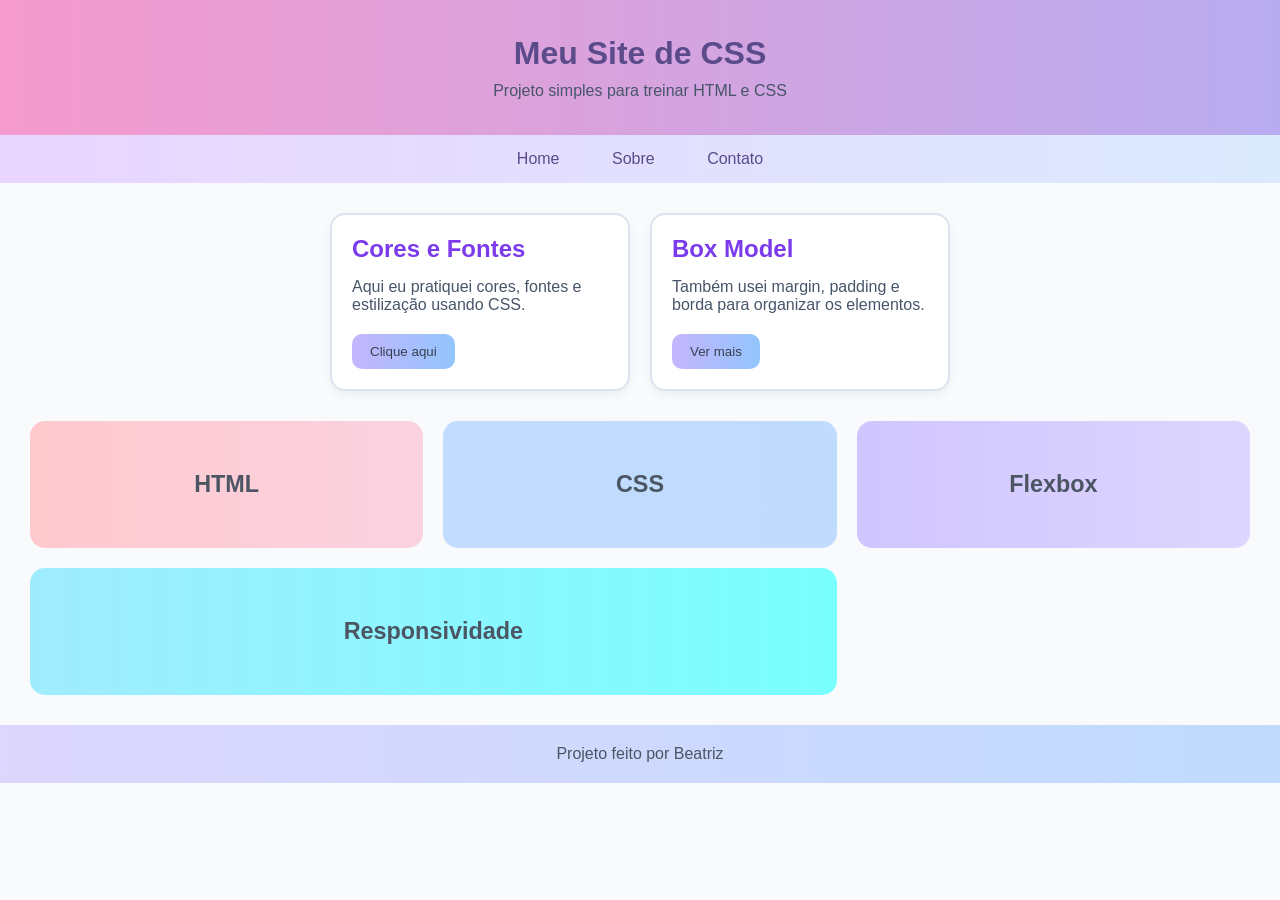
<file: módulo 6-webdesign/index.html>
<!DOCTYPE html>
<html lang="pt-BR">
<head>
  <meta charset="UTF-8">
  <meta name="viewport" content="width=device-width, initial-scale=1.0">
  <title>Projeto CSS</title>

  <link rel="stylesheet" href="style.css">
</head>

<body>

  <!-- topo -->
  <header id="topo">
    <h1>Meu Site de CSS</h1>
    <p>Projeto simples para treinar HTML e CSS</p>
  </header>

  <!-- menu -->
  <nav class="menu">
    <a href="#">Home</a>
    <a href="#">Sobre</a>
    <a href="#">Contato</a>
  </nav>

  <!-- parte principal -->
  <main>

    <!-- FLEXBOX -->
    <section class="flexbox">

      <div class="card">
        <h2>Cores e Fontes</h2>
        <p>
          Aqui eu pratiquei cores, fontes e estilização usando CSS.
        </p>

        <button class="btn">Clique aqui</button>
      </div>

      <div class="card">
        <h2>Box Model</h2>
        <p>
          Também usei margin, padding e borda para organizar os elementos.
        </p>

        <button class="btn">Ver mais</button>
      </div>

    </section>

   <!-- GRID -->
<section class="grid">

  <div class="box">
    <h3>HTML</h3>
  </div>

  <div class="box">
    <h3>CSS</h3>
  </div>

  <div class="box">
    <h3>Flexbox</h3>
  </div>

  <div class="box">
    <h3>Responsividade</h3>
  </div>

</section>

  </main>

  <!-- rodapé -->
  <footer>
    <p>Projeto feito por Beatriz</p>
  </footer>

</body>
</html>
</file>
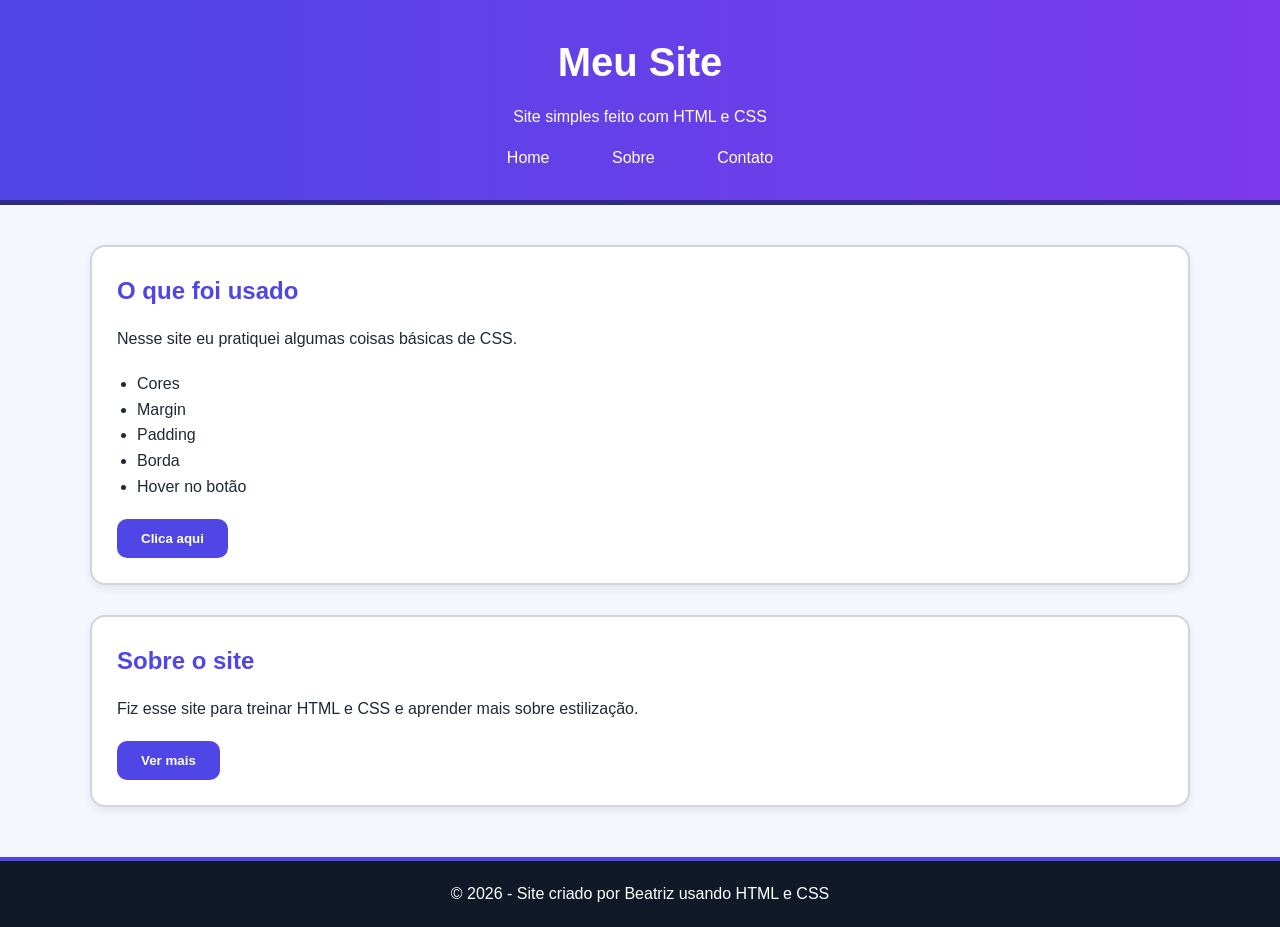
<file: módulo-webdesign/index.html>
<!DOCTYPE html>
<html lang="pt-BR">
<head>
  <meta charset="UTF-8">
  <meta name="viewport" content="width=device-width, initial-scale=1.0">
  <title>Meu Site</title>

  <!-- conecta com o css -->
  <link rel="stylesheet" href="style.css">
</head>

<body>

  <header>
    <h1>Meu Site</h1>
    <p>Site simples feito com HTML e CSS</p>

    <nav>
      <a href="#">Home</a>
      <a href="#">Sobre</a>
      <a href="#">Contato</a>
    </nav>
  </header>

  <main class="container">

    <section class="card">
      <h2>O que foi usado</h2>

      <p>
        Nesse site eu pratiquei algumas coisas básicas de CSS.
      </p>

      <ul class="lista">
        <li>Cores</li>
        <li>Margin</li>
        <li>Padding</li>
        <li>Borda</li>
        <li>Hover no botão</li>
      </ul>

      <button class="btn">Clica aqui</button>
    </section>

    <section class="card">
      <h2>Sobre o site</h2>

      <p>
        Fiz esse site para treinar HTML e CSS e aprender mais sobre estilização.
      </p>

      <button class="btn">Ver mais</button>
    </section>

  </main>

  <footer>
    <p>© 2026 - Site criado por Beatriz usando HTML e CSS</p>
  </footer>

</body>
</html>
</file>
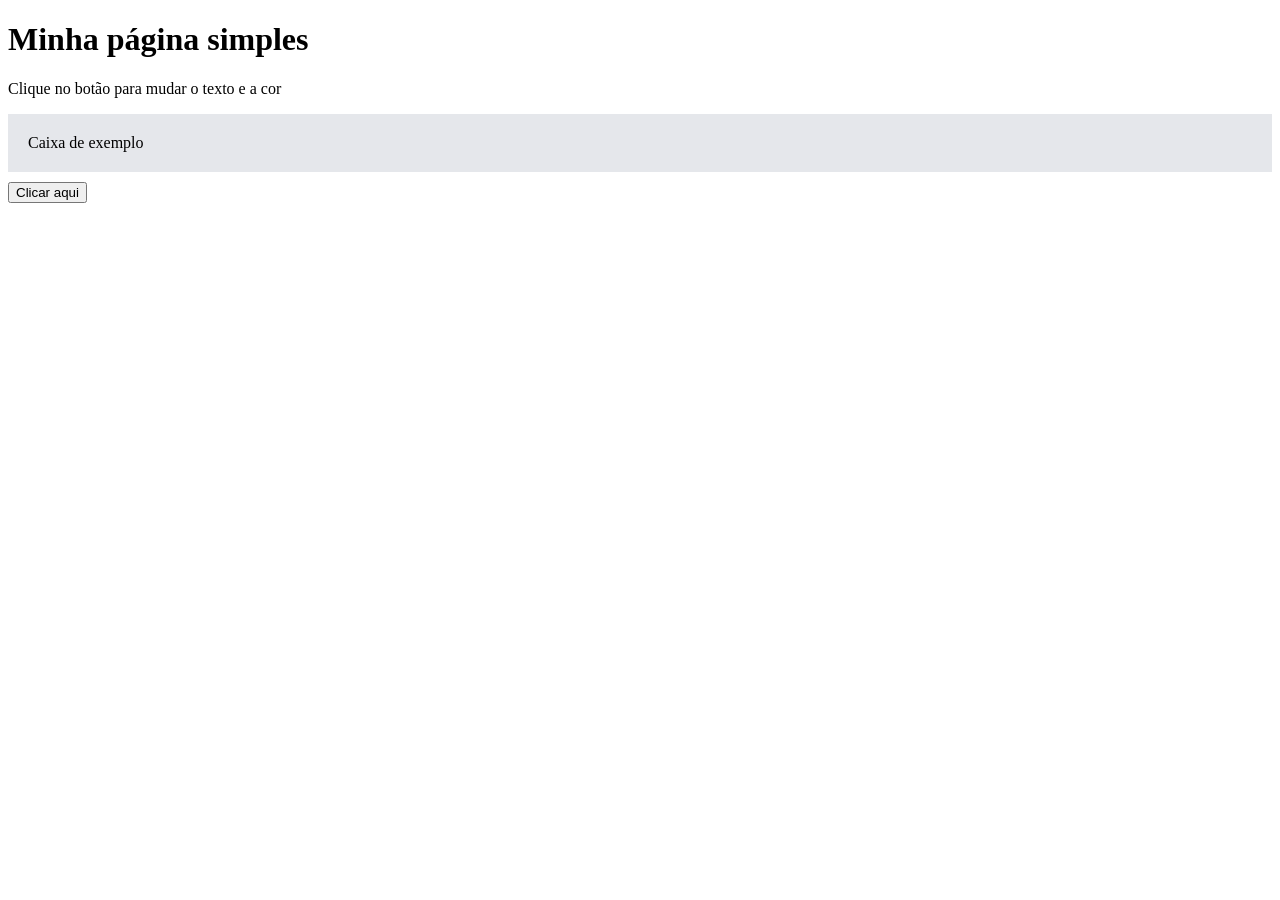
<file: módulo7-webdesign/index.html>
<!DOCTYPE html>
<html lang="pt-BR">
<head>
  <meta charset="UTF-8">
  <meta name="viewport" content="width=device-width, initial-scale=1.0">
  <title>Página Interativa</title>
</head>

<body>

  <h1 id="titulo">Minha página simples</h1>

  <p id="texto">Clique no botão para mudar o texto e a cor</p>

  <div id="caixa" style="padding:20px; background:#e5e7eb; margin:10px 0;">
    Caixa de exemplo
  </div>

  <button id="botao">Clicar aqui</button>

  <!-- ligação com o JS -->
  <script src="script.js"></script>

</body>
</html>
</file>
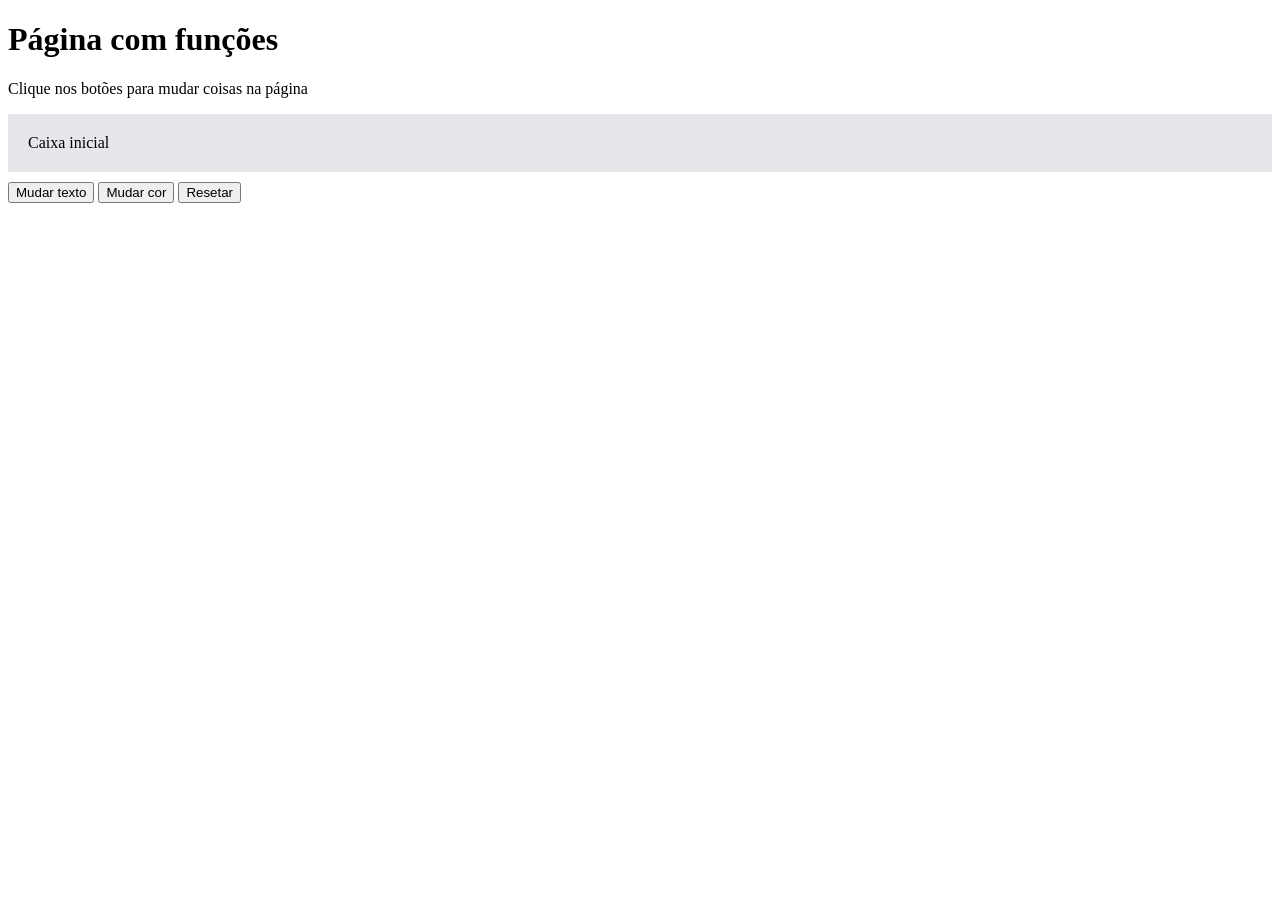
<file: módulo8-webdesign/index.html>
<!DOCTYPE html>
<html lang="pt-BR">
<head>
  <meta charset="UTF-8">
  <meta name="viewport" content="width=device-width, initial-scale=1.0">
  <title>Funções JS</title>
</head>

<body>

  <h1 id="titulo">Página com funções</h1>

  <p id="texto">Clique nos botões para mudar coisas na página</p>

  <div id="caixa" style="padding:20px; background:#e5e7eb; margin:10px 0;">
    Caixa inicial
  </div>

  <button id="btnTexto">Mudar texto</button>
  <button id="btnCor">Mudar cor</button>
  <button id="btnReset">Resetar</button>

  <script src="script.js"></script>

</body>
</html>
</file>
<file: módulo 6-webdesign/style.css>
/* reset básico */
* {
  margin: 0;
  padding: 0;
  box-sizing: border-box;
}

/* paleta pastel */
:root {
  --rosa-claro: #f59acd;
  --lilas: #b8acf0;
  --azul-claro: #bfdbfe;
  --verde-claro: #7cf1f1;
  --fundo: #f8fafc;
  --branco: #ffffff;
  --texto: #475569;
  --borda: #dbe4ee;
}

/* corpo */
body {
  font-family: Arial, Helvetica, sans-serif;
  background-color: var(--fundo);
  color: var(--texto);
}

/* topo */
#topo {
  background: linear-gradient(to right, var(--rosa-claro), var(--lilas));
  text-align: center;
  padding: 35px;
}

#topo h1 {
  margin-bottom: 10px;
  color: #5b4b8a;
}

/* menu */
.menu {
  background: linear-gradient(to right, #e9d5ff, #dbeafe);
  padding: 15px;
  text-align: center;
}

.menu a {
  color: #5b4b8a;
  text-decoration: none;
  margin: 10px;
  padding: 8px 14px;
  border-radius: 8px;
  transition: 0.3s;
}

/* hover menu */
.menu a:hover {
  background-color: rgba(255,255,255,0.6);
}

/* FLEXBOX */
.flexbox {
  display: flex;
  gap: 20px;
  justify-content: center;
  flex-wrap: wrap;
  margin: 30px;
}

/* cards */
.card {
  background-color: var(--branco);
  width: 300px;
  padding: 20px;
  border: 2px solid var(--borda);
  border-radius: 15px;
  box-shadow: 0 4px 10px rgba(0,0,0,0.05);
}

.card h2 {
  margin-bottom: 15px;
  color: #7c3aed;
}

.card p {
  margin-bottom: 20px;
}

/* botão */
.btn {
  background: linear-gradient(to right, #c4b5fd, #93c5fd);
  color: #374151;
  border: none;
  padding: 10px 18px;
  border-radius: 10px;
  cursor: pointer;
  transition: 0.3s;
}

/* hover botão */
.btn:hover {
  transform: scale(1.05);
  opacity: 0.9;
}

/* GRID */
.grid {
  display: grid;

  grid-template-columns: repeat(3, 1fr);

  gap: 20px;

  margin: 30px;
}

/* caixas */
.box {
  padding: 50px;
  border-radius: 15px;
  text-align: center;
  font-size: 20px;
  font-weight: bold;
  color: #4b5563;
}

/* gradientes suaves */
.box:nth-child(1) {
  background: linear-gradient(to right, #ffc9cd, #fad2e1);
}

.box:nth-child(2) {
  background: linear-gradient(to right, #c1dcff, #bfdbfe);
}

.box:nth-child(3) {
  background: linear-gradient(to right, #d0c5ff, #ddd6fe);
}

.box:nth-child(4) {
  background: linear-gradient(to right, #a0ecff, #79ffff);

  grid-column: span 2;
}

/* rodapé */
footer {
  background: linear-gradient(to right, #ddd6fe, #bfdbfe);
  text-align: center;
  padding: 20px;
  margin-top: 30px;
  color: #4b5563;
}

/* RESPONSIVO */

/* tablet */
@media (max-width: 768px) {

  .grid {
    grid-template-columns: 1fr 1fr;
  }

  .box:nth-child(4) {
    grid-column: span 1;
  }

}

/* celular */
@media (max-width: 500px) {

  .grid {
    grid-template-columns: 1fr;
  }

  .menu a {
    display: block;
    margin: 10px 0;
  }

  #topo h1 {
    font-size: 24px;
  }

}
</file>
<file: módulo-webdesign/style.css>
/* ===== PALETA DE CORES ===== */
:root {
  --cor-primaria: #4f46e5;
  --cor-secundaria: #7c3aed;
  --cor-fundo: #f5f7ff;
  --cor-texto: #1f2937;
  --cor-card: #ffffff;
  --cor-hover: #4338ca;
  --cor-borda: #d1d5db;
}

/* ===== RESET ===== */
* {
  margin: 0;
  padding: 0;
  box-sizing: border-box;
}

body {
  font-family: Arial, Helvetica, sans-serif;
  background-color: var(--cor-fundo);
  color: var(--cor-texto);
  line-height: 1.6;
}

/* ===== HEADER ===== */
header {
  background: linear-gradient(
    90deg,
    var(--cor-primaria),
    var(--cor-secundaria)
  );

  color: white;
  padding: 30px;
  text-align: center;
  border-bottom: 5px solid #312e81;
}

header h1 {
  margin-bottom: 10px;
  font-size: 2.5rem;
}

/* ===== MENU ===== */
nav {
  margin-top: 15px;
}

nav a {
  color: white;
  text-decoration: none;
  margin: 0 15px;
  padding: 8px 14px;
  border-radius: 8px;
  transition: 0.3s;
}

nav a:hover {
  background-color: rgba(255,255,255,0.2);
}

/* ===== CONTEÚDO ===== */
.container {
  width: 90%;
  max-width: 1100px;
  margin: 40px auto;
}

.card {
  background-color: var(--cor-card);
  margin-bottom: 30px;
  padding: 25px;
  border: 2px solid var(--cor-borda);
  border-radius: 15px;
  box-shadow: 0 4px 10px rgba(0,0,0,0.08);
}

.card h2 {
  margin-bottom: 15px;
  color: var(--cor-primaria);
}

.card p {
  margin-bottom: 20px;
}

/* ===== LISTA ===== */
.lista {
  margin-left: 20px;
  margin-bottom: 20px;
}

/* ===== BOTÃO ===== */
.btn {
  display: inline-block;
  background-color: var(--cor-primaria);
  color: white;
  text-decoration: none;
  padding: 12px 24px;
  border-radius: 10px;
  border: none;
  font-weight: bold;
  transition: all 0.3s ease;
  cursor: pointer;
}

.btn:hover {
  background-color: var(--cor-hover);
  transform: scale(1.05);
  box-shadow: 0 6px 15px rgba(79, 70, 229, 0.4);
}

/* ===== FOOTER ===== */
footer {
  background-color: #111827;
  color: white;
  text-align: center;
  padding: 20px;
  margin-top: 50px;
  border-top: 4px solid var(--cor-primaria);
}
</file>
